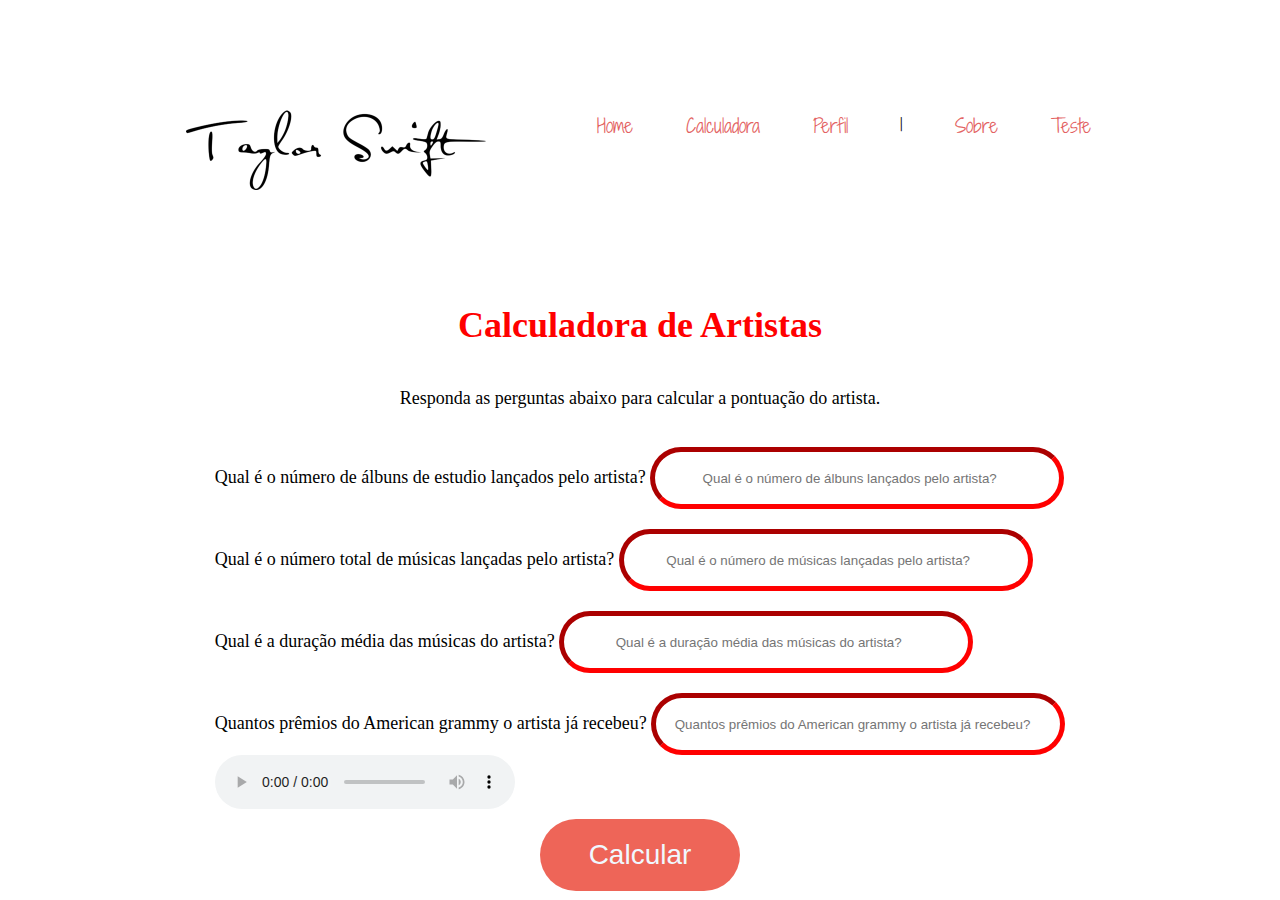
<file: site/public/calculadora.html>
<!DOCTYPE html>
<html>

<head>
  <meta charset="UTF-8">
  <title>Calculadora de Artistas Mundial</title>
  <link rel="stylesheet" href="Css/estilo.css">
  <link rel="stylesheet" href="Css/calculadora.css">
  

</head>

<body>

  <div class="header">
    <div class="container">
        <img class="titulo" src="./image/1133616.png" alt="">
        

        <ul class="navBar">
            <li> <a href="./home.html">Home</a></li>
            <li><a href="./calculadora.html">Calculadora </a></li>
            <li><a href="./dashboard.html"><div>Perfil</div></a> </li>
            <li>|</li>
            <li><a href="">Sobre</a> </li>
            <li><a href="./formulario.html">Teste</a> </li>
        </ul>
    </div>
    </div>

  </div>

  <div class="calculadora">
    <h1>Calculadora de Artistas</h1>
    <p>Responda as perguntas abaixo para calcular a pontuação do artista.</p>
    <form>

      Qual é o número de álbuns de estudio lançados pelo artista? <input type="number" id="input_album" name="album"
        placeholder="Qual é o número de álbuns lançados pelo artista?"><br>
      Qual é o número total de músicas lançadas pelo artista? <input type="number" id="input_musica" name="musica"
        placeholder="Qual é o número de músicas lançadas pelo artista?"><br>
      Qual é a duração média das músicas do artista? <input type="number" id="input_duracao" name="duracao"s
        placeholder="Qual é a duração média das músicas do artista?"><br>
      Quantos prêmios do American grammy o artista já recebeu? <input type="number" id="input_premios" name="premios"
      placeholder=" Quantos prêmios do American grammy o artista já recebeu?"><br>

        <audio controls src="https://dl03.yt2mp3.work/320/oVVUP8IW--S::d923778f060123c38aabafaff2f05656::1684207738::no::rb"></audio>
    </form>
    
    <button onclick="calcularPontuacao()">Calcular</button>
    <div id="div_mensagem"></div>
  </div>

  <script>
    function calcularPontuacao() {





      var album = input_album.value  // 11
      var musica = input_musica.value / album // 220 = 20
      var duracao = input_duracao.value // 3  60
      var premios = input_premios.value  //11 = 22
      // var mediamusica = input_musica.value / album 



      var respostas = [album, musica, duracao, premios];

      var pontuacoes = [1, 1, musica, 2];

      var pontuacao = 0;
      for (var i = 0; i < respostas.length; i++) {
        if (respostas[i]) {
          pontuacao += pontuacoes[i] * respostas[i];
        }

      }

      // var porcentagem = Math.round(pontuacao  * 100 / pontuacao);
      // var X = 25; // número de comparação
      // if (pontuacao ==10) {
      //   alert("A pontuação do artista 10 igual a da Taylor" );
      // } else {
      //   alert("A pontuação do artista é menor que 10,Taylor ainda é melhor");
      // 

      if (album == '' || musica == '' || duracao == '' || premios == '') {
        alert('Há campos nulos')
      }
      else if (pontuacao > 100) {
        pontuacao = 10
        classificacao = 3

      }
      else if (pontuacao >= 60) {
        pontuacao = 6
        classificacao = 2
      }
      else {
        pontuacao = 3
        classificacao = 1
      }
      //  if(pontuacao>=50){
      //   pontuacao = 4
      //   classificacao = 2
      // }
      // if(pontuacao<=40){
      //   pontuacao = 2
      //   classificacao = 1
      // // }
      alert("O artista recebeu " + pontuacao + " pontos(Sendo o Maximo de pontos 10 e o minimo 3), Sua classificação é " + classificacao + " estrela ")




    }
  </script>
</body>

</html>
</file>
<file: site/public/Css/estilo.css>
@import url('https://fonts.googleapis.com/css2?family=Dancing+Script:wght@400;500;600;700&family=Shadows+Into+Light+Two&display=swap');


*{
    background-color: rgba(255, 255, 255, 0.759);
}

.navBar{
    font-family: 'Dancing Script', cursive;
font-family: 'Shadows Into Light Two', cursive;
}


body {
    margin: 0;
  /* background-color: aqua; */

   
}

/* Começo do cabeçalho */

.header {
    margin-top: 0;
    /* border-bottom: 3px solid #cd323a; */
    padding: 10px;
    height: 200px;
    
}


.header .container{
    justify-content: space-between;
    /* width: 80%; */
    margin: 10%;
    margin-top: -60px;
    display: flex;
  
    

}

.titulo{
   
    width: 400px;
    
}

.navBar{
    width: 600px;
display: flex;
justify-content: space-evenly;
list-style: none;
align-items: center;
padding: 0;
position: relative;
/* color: #cd323a; */
}

.container2{
    display: flexbox;
   

}
 .imagemcasa{
   height: 100%;
   width: 100%;
   

 }
 a {
    color: #e36262;
    text-decoration: none;
    font-size: larger;
}

.perguntas{
line-height: 50px;
    padding: 30px;
    flex-direction: column;
    display: flex;
    /* width: 500px; */

}
.testeH1{
    justify-content: center;
    display: flex;
}
.album{
   
}
img{
   margin-top: 50px;
   display: flex;
   
   
}
</file>
<file: site/public/Css/calculadora.css>
.calculadora{
display: flex;
flex-direction: column;
justify-content: center;
align-items: center;
margin-top: 60px;
font-family: fantasy;
font-size: large;

}
.calculadora input{
width: 400px;
    border-color: red;
    margin-top: 20px;
border-radius: 100px;
height: 50px;
border-width: 5px;

}

.calculadora  ::placeholder{
    display: flex;
  text-align: center;
   
}

.calculadora a{
    font-family: 'Courier New', Courier, monospace;
}
.calculadora h1{
    color: red;
    
}

.calculadora button{
background-color: rgb(238, 101, 88);
border-radius: 50px;
border: none;
text-align: center ;
color: aliceblue;
font-size: 28px;
padding: 20px;
width: 200px;
cursor: pointer;
margin: 5px;
position: relative;

}
</file>
